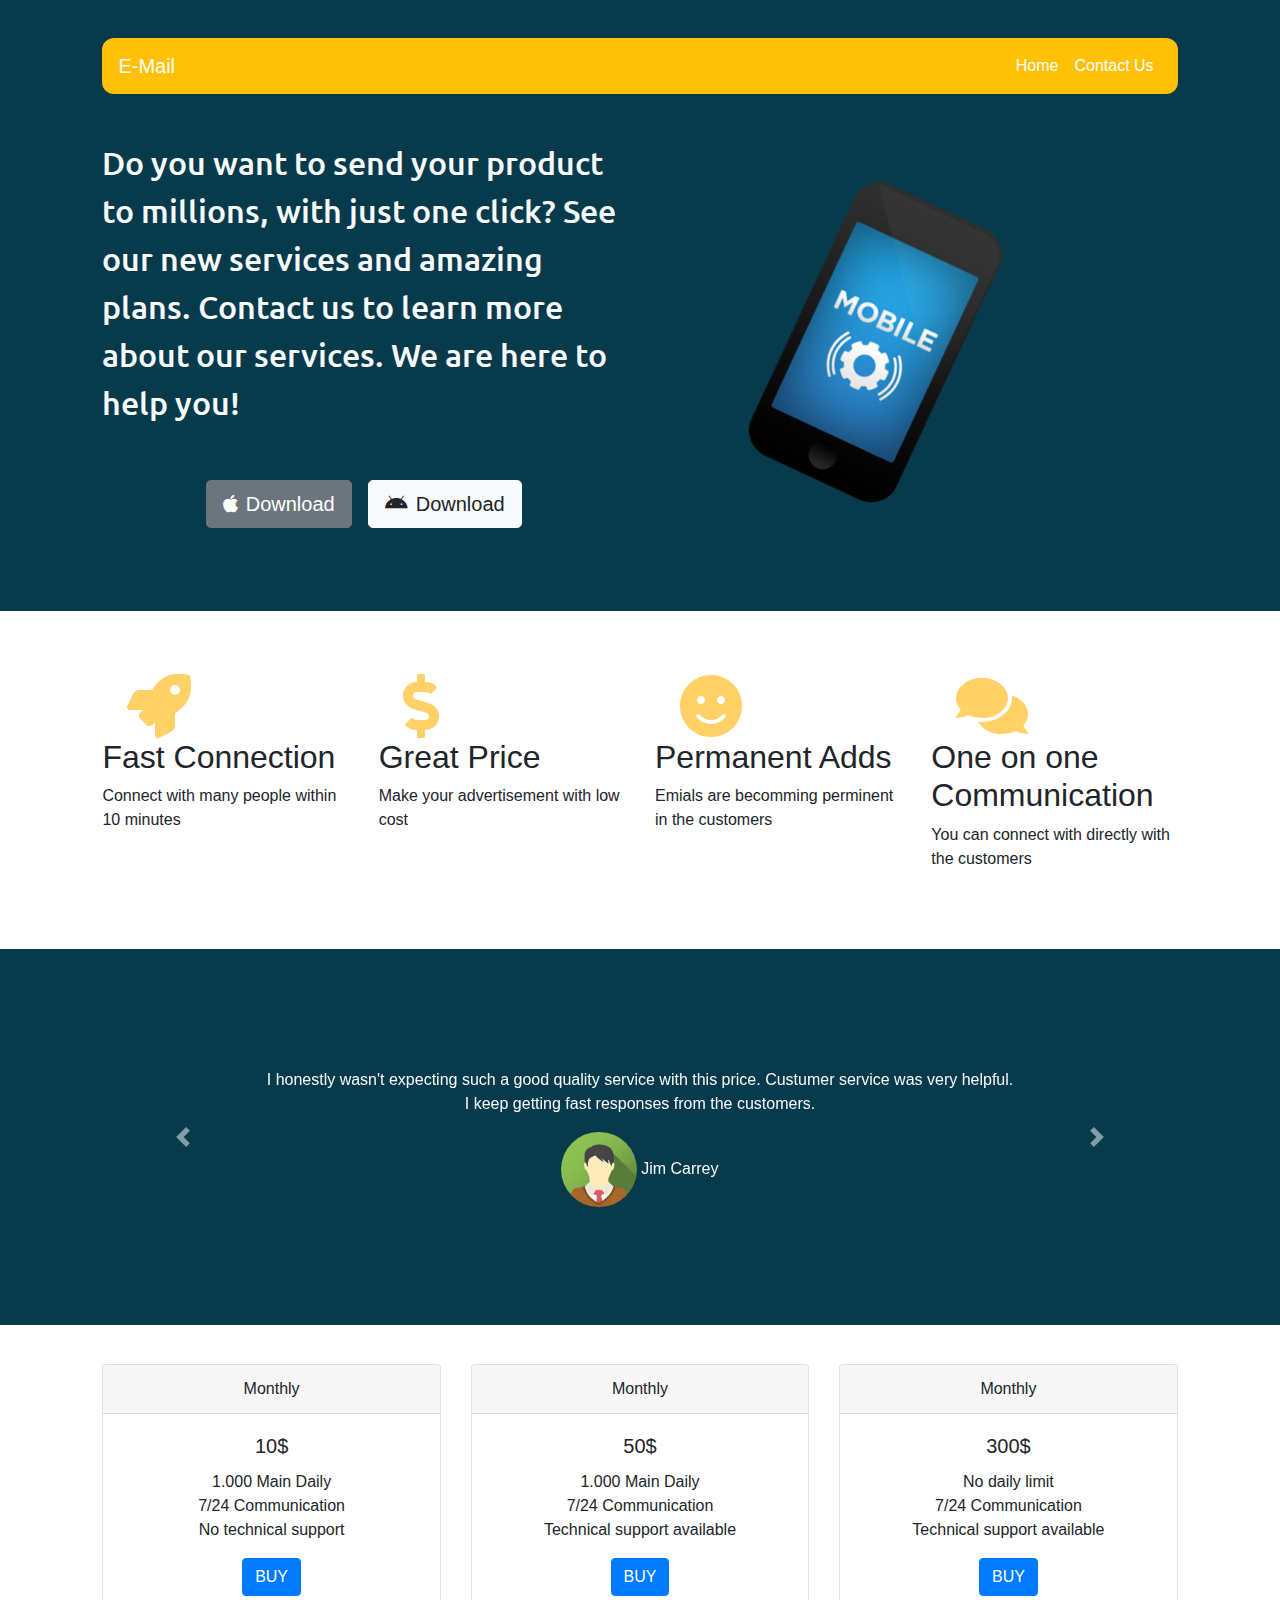
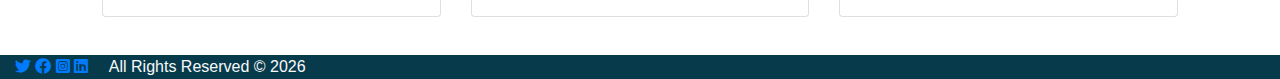
<file: marketing/index.html>
<!DOCTYPE html>
<html lang="en">
<head>    
    <title>Marketing Website</title>
  
    <link rel="stylesheet" href="https://cdnjs.cloudflare.com/ajax/libs/font-awesome/5.15.1/css/all.min.css">
    <link href="https://fonts.googleapis.com/css2?family=Ubuntu&display=swap" rel="stylesheet"> 
    <link rel="stylesheet" href="css/bootstrap.css">
    <link rel="stylesheet" href="css/my-style.css">
    <script src="https://code.jquery.com/jquery-3.2.1.slim.js" integrity="sha256-tA8y0XqiwnpwmOIl3SGAcFl2RvxHjA8qp0+1uCGmRmg=" crossorigin="anonymous"></script>
    <script src="js/bootstrap.js"></script>
    <script src="https://code.jquery.com/jquery-3.2.1.slim.js" integrity="sha256-tA8y0XqiwnpwmOIl3SGAcFl2RvxHjA8qp0+1uCGmRmg=" crossorigin="anonymous"></script>
    <script src="js/bootstrap.js"></script>
    
</head>
<body>
    <section id="section-one" class="bg-blue text-light">                   
        <div class="container-fluid top-part-space r-l-padding">
            <nav class="navbar navbar-expand-lg navbar-dark bg-warning nav-radius">
                <a class="navbar-brand" href="#">E-Mail</a>
                <button class="navbar-toggler" type="button" data-toggle="collapse" data-target="#navbarNav" aria-controls="navbarNav" aria-expanded="false" aria-label="Toggle navigation">
                  <span class="navbar-toggler-icon"></span>
                </button>
                <div class="collapse navbar-collapse justify-content-end" id="navbarNav">
                  <ul class="navbar-nav">
                    <li class="nav-item active">
                      <a class="nav-link" href="#">Home <span class="sr-only">(current)</span></a>
                    </li>                    
                    <li class="nav-item active">
                      <a class="nav-link" href="#">Contact Us</a>
                    </li>                    
                  </ul>                 
                </div>                
            </nav>

            
                <div class="row top-button-space">
                  <div class="col-lg-6 col-md-6 col-sm-12">
                    <h1 class="slogan">
                        Do you want to send your product to millions, with just one click?
                        See our new services and amazing plans. Contact us to learn more about our services. 
                        We are here to help you!
                    </h1>
                    <div class = "download-links">
                        <button type="button" class="btn btn-secondary btn-lg"><i class="fab fa-apple mr-2"></i>Download</button>
                        <button type="button" class="btn btn-light btn-lg ml-3"><i class="fab fa-android mr-2"></i>Download</button>
                    </div>
                  </div>
                  <div class="col-lg-6 col-md-6 col-sm-12 justify-content-center" >
                    <img class="image" src="img\mobile.png" alt="phone-img">
                  </div>                  
                </div>
            
           
              
                

            
            
        </div>        
    </section>  
    
    <!-- SECTION 2 -->
    <section id="adds">
      <!-- container fluid -->
      <div class="container-fluid r-l-padding">
       <div class="row">
           <div class="col-lg-3 col-md-6 col-sm-12">
             <i class="fas fa-rocket fa-4x"></i>
             <h2>Fast Connection</h2>
             <p>Connect with many people within 10 minutes</p>
           </div>
           <div class="col-lg-3 col-md-6 col-sm-12">
             <i class="fas fa-dollar-sign fa-4x"></i>
             <h2>Great Price</h2>
             <p>Make your advertisement with low cost</p>
           </div>
           <div class="col-lg-3 col-md-6 col-sm-12">
             <i class="fas fa-smile fa-4x"></i>
             <h2>Permanent Adds</h2>
             <p>Emials are becomming perminent in the customers</p>
           </div>
           <div class="col-lg-3 col-md-6 col-sm-12">
             <i class="fas fa-comments fa-4x"></i>
             <h2>One on one Communication</h2>
             <p>You can connect with directly with the customers</p>
           </div>
       </div>
   </div>
 </section>

 <section id="comments">
  ​
        <div class="container-fluid bg-blue r-l-padding">
  ​
          <div id="carouselExampleControls" class="carousel slide" data-ride="carousel">
            <div class="carousel-inner">
              <div class="carousel-item active">
  ​
                  <div class="text-center text-light comment">
                      <!-- the size of paragraph and name will be different so let's style this paragraph 
                        We can say style comment class p tag in mystyle-->
                        <p>I honestly wasn't expecting such a good quality service with this price. Custumer service was very helpful. I keep getting fast responses from the customers.</p>
                        <img class="rounded-circle" src="img/avatar.jpeg" alt="avatar">
                    Jim Carrey
                  </div>
                  
              </div>
  ​
              <div class="carousel-item">
  ​
                 <div class="text-center text-light comment">
                      <!-- the size of paragraph and name will be different so let's style this paragraph 
                        We can say style comment class p tag in mystyle-->
                        <p>I honestly wasn't expecting such a good quality service with this price. Custumer service was very helpful. I keep getting fast responses from the customers.</p>
                        <img class="rounded-circle" src="img/avatar.jpeg" alt="avatar">
                    John Lennon
                  </div>
  ​
              </div>
  ​
              <div class="carousel-item">
  ​
                <div class="text-center text-light comment">
                    <!-- the size of paragraph and name will be different so let's style this paragraph 
                      We can say style comment class p tag in mystyle-->
                      <p>I honestly wasn't expecting such a good quality service with this price. Custumer service was very helpful. I keep getting fast responses from the customers.</p>
                      <img class="rounded-circle" src="img/avatar.jpeg" alt="avatar">
                  Jean Connery
                </div>
              </div>
  ​
            </div>
  ​
            <a class="carousel-control-prev" href="#carouselExampleControls" role="button" data-slide="prev">
              <span class="carousel-control-prev-icon" aria-hidden="true"></span>
              <span class="sr-only">Previous</span>
            </a>
            <a class="carousel-control-next" href="#carouselExampleControls" role="button" data-slide="next">
              <span class="carousel-control-next-icon" aria-hidden="true"></span>
              <span class="sr-only">Next</span>
            </a>
          </div>
  ​
  ​
        </div>
      </section>
   
      <!-- SECTION 4 PRICING -->
    <section id="pricing">
      <div class="container-fluid r-l-padding">
        <div class="row">

          <div class="col-lg-4 col-md-6 col-sm-12">
            <div class="card text-center">
               <div class="card-header">
                  Monthly
              </div>
             <div class="card-body">
                <h5 class="card-title">10$</h5>
                 <p class="card-text">1.000 Main Daily <br>
                7/24 Communication <br>
              No technical support</p>
               <a href="#" class="btn btn-primary">BUY</a>
             </div>
            
             </div>
          </div>

          
            <div class="col-lg-4 col-md-6 col-sm-12">
              <div class="card text-center">
                 <div class="card-header">
                    Monthly
                </div>
               <div class="card-body">
                  <h5 class="card-title">50$</h5>
                   <p class="card-text">1.000 Main Daily <br>
                  7/24 Communication <br>
                Technical support available</p>
                 <a href="#" class="btn btn-primary">BUY</a>
               </div>
               
               </div>
            </div>
          

            <div class="col-lg-4 col-md-6 col-sm-12">
              <div class="card text-center">
                 <div class="card-header">
                    Monthly
                </div>
               <div class="card-body">
                  <h5 class="card-title">300$</h5>
                   <p class="card-text">No daily limit <br>
                  7/24 Communication <br>
                Technical support available</p>
                 <a href="#" class="btn btn-primary">BUY</a>
               </div>
               
               </div>
            </div>

        </div>
      </div>
    </section>

    <section id = "footer">
      <div class = "container-fluid bg-blue text-light">
        <a href="https://twitter.com/techproedu?s=20"> <i class="fab fa-twitter"></i> </a>
        <a href="https://www.facebook.com/techproeducation">  <i class="fab fa-facebook"></i> </a>
        <a href="https://www.instagram.com/techproeducation/"><i class="fab fa-instagram-square"></i></a>
        <a href="https://www.linkedin.com/company/techproeducation"> <i class="fab fa-linkedin"></i></a>
        
        <span class = "ml-3">  All Rights Reserved &copy <script>document.write( new Date().getFullYear() );</script>
          
        </span>
      </div>
      

    </section>

</body>
</html>
</file>
<file: marketing/css/my-style.css>
.bg-blue{
    background-color: #073B4C;
}

.top-part-space{
    padding: 2% 5%;
}

.nav-radius{
    border-radius: 0.75rem;
}


.slogan{
    
    font-family: Ubuntu;
    font-size: 2rem;
    line-height: 1.5;
    margin-bottom: 10%;
}



@media(min-width: 768px){
        .image{
           transform: rotate(25deg);
          margin-top: 10%;
        }
}

@media(max-width: 767px){
    .image{
       
      margin-top: 5%;
      margin-bottom: 5%;
      margin-left: 10%;
    }
}

.download-links{
    display: flex;
    justify-content: center;
}

.top-button-space{
    padding: 45px 0px;
}

.fas{
    color: #FFD166;
    margin-left: 10%;
    margin-top: 10%;
}

.r-l-padding{
    padding: 3% 8%;
}

.comment{
    padding: 3% 15%
}

/* find id comments and find child of img ONLY */
#comments img{
    width: 10%;
}
</file>
